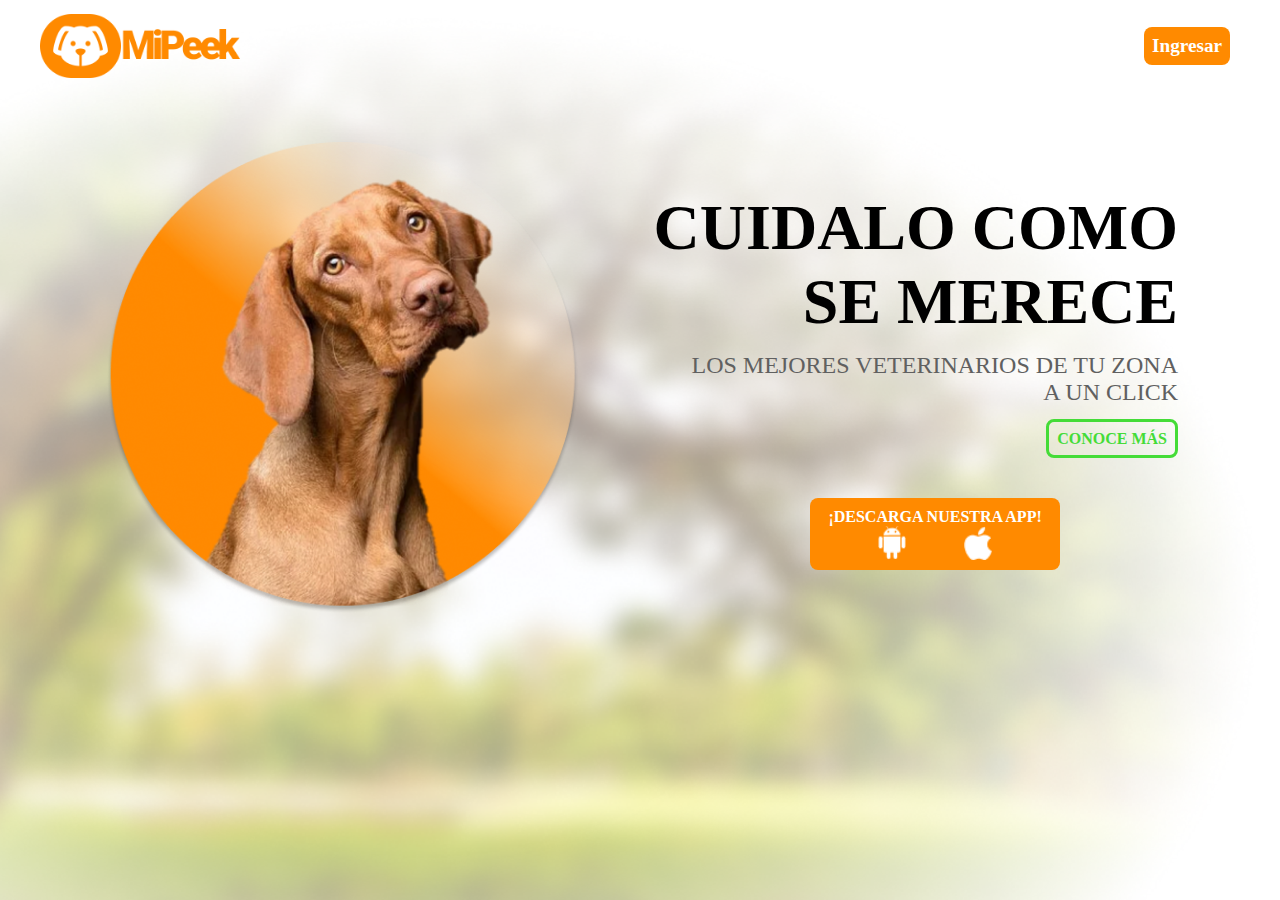
<file: index.html>
<!DOCTYPE html>
<html lang="es">
	<head>
		<meta charset="UTF-8" />
		<meta http-equiv="X-UA-Compatible" content="IE=edge" />
		<meta name="viewport" content="width=device-width, initial-scale=1.0" />
		<link rel="stylesheet" href="css/style_home.css" />
		<link href="img/icon_dog.png" rel="shortcut icon" type="image/png" />
		<title>Mi peek | Home</title>
	</head>
	<body>
		<header>
			<img src="img/Logo_MiPeek.png" alt="Logo Mi Peek" class="logo" />
			<nav class="nav_menu">
				<a href="logueo.html" class="btn_principal">Ingresar</a>
			</nav>
		</header>

		<main>
			<div class="hero">
				<img src="img/Perro.png" alt="perro_principal" />

				<div class="hero_text">
					<h1>Cuidalo como se merece</h1>
					<h2>Los mejores veterinarios de tu zona a un click</h2>

					<a href="#" class="btn_terciario">Conoce más</a>

					<div class="btn_descargar_app">
						<a
							href="https://play.google.com/store?hl=es_MX&utm_source=latam_Med&utm_medium=hasem&utm_content=Jan2017&utm_campaign=Evergreen&pcampaignid=MKT-FDR-latam-mx-1002290-Med-hasem-py-Evergreen-Jul1520-Text_Search_BKWS-28432345789&gclsrc=ds&gclsrc=ds"
							>¡Descarga nuestra App!
							<div class="logos_moviles">
								<img src="img/Android_logo.png" alt="Logo Android" />
								<img src="img/ios_logo.png" alt="Logo ios" />
							</div>
						</a>
					</div>
				</div>
			</div>
		</main>
	</body>
</html>
</file>
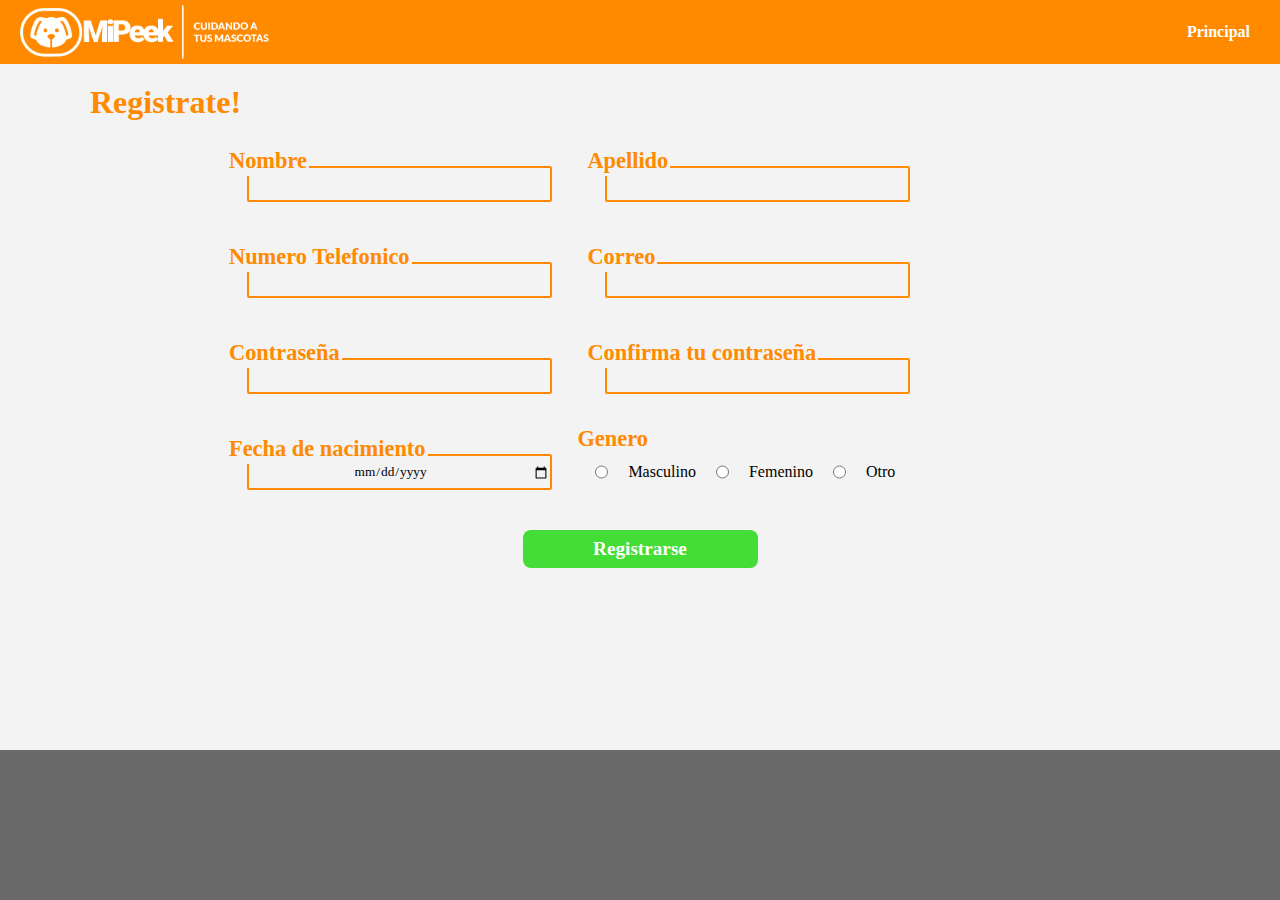
<file: form_new_user.html>
<!DOCTYPE html>
<html lang="es">
	<head>
		<meta charset="UTF-8" />
		<meta http-equiv="X-UA-Compatible" content="IE=edge" />
		<meta name="viewport" content="width=device-width, initial-scale=1.0" />
		<link href="img/icon_dog.png" rel="shortcut icon" type="image/png" />
		<link rel="stylesheet" href="css/form_new_user.css" />
		<title>Mi peek | Registro</title>
	</head>
	<body>
		<header>
			<div class="container">
				<img
					src="img/Logo_con_eslogan_orange.png"
					alt="Logo Mi Peek"
					class="logo"
				/>

				<nav class="nav_menu">
					<a href="index.html" class="nav_menu-btn">Principal</a>
				</nav>
			</div>
		</header>
		<main>
			<div class="container">
				<h1>Registrate!</h1>
				<div class="formulario">
					<form action="">
						<div class="campo_informacion">
							<h3>Nombre</h3>
							<input type="text" />
						</div>
						<div class="campo_informacion">
							<h3>Apellido</h3>
							<input type="text" />
						</div>
						<div class="campo_informacion">
							<h3>Numero Telefonico</h3>
							<input type="number" />
						</div>
						<div class="campo_informacion">
							<h3>Correo</h3>
							<input type="email" />
						</div>
						<div class="campo_informacion">
							<h3>Contraseña</h3>
							<input type="password" />
						</div>
						<div class="campo_informacion">
							<h3>Confirma tu contraseña</h3>
							<input type="password" />
						</div>
						<div class="campo_informacion">
							<h3>Fecha de nacimiento</h3>
							<input type="date" />
						</div>
						<div class="campo_informacion_radio">
							<h3>Genero</h3>
							<div class="radio">
								<input type="radio" id="masculino" name="genero" />
								<label for="masculino">Masculino</label>

								<input type="radio" id="femenino" name="genero" />
								<label for="femenino">Femenino</label>

								<input type="radio" id="otro" name="genero" />
								<label for="otro">Otro</label>
							</div>
						</div>
					</form>
                    <button class="btn_registrar">Registrarse</button>
				</div>
			</div>
		</main>
		<footer></footer>
	</body>
</html>
</file>
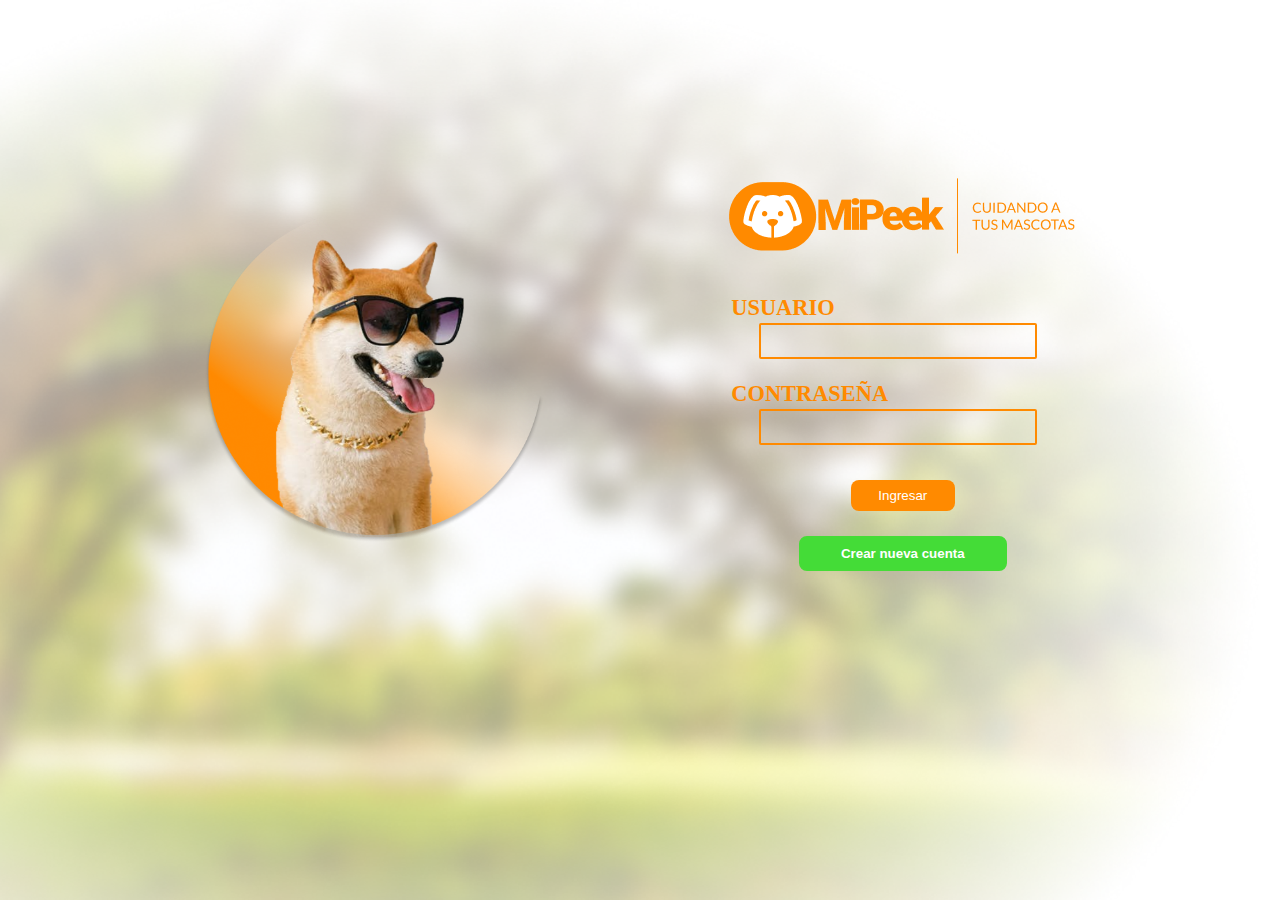
<file: logueo.html>
<!DOCTYPE html>
<html lang="es">
	<head>
		<meta charset="UTF-8" />
		<meta http-equiv="X-UA-Compatible" content="IE=edge" />
		<meta name="viewport" content="width=device-width, initial-scale=1.0" />
		<link rel="stylesheet" href="css/logueo.css" />
		<link href='img/icon_dog.png' rel='shortcut icon' type='image/png'>
		<title>Mi peek | Home</title>
	</head>
	<body>
		<main>
			<div class="hero">
				<img src="img/Perro_logIn.png" alt="Perro_logIn" class="Perro_logIn" />

				<div class="formulario">
					<form action="">
						<a href="index.html"
							><img src="img/Logo_con_eslogan.png" alt="" class="slogan"
						/></a>

						<div class="campo_informacion">
							<h3>USUARIO</h3>
							<input type="email" />
						</div>
						<div class="campo_informacion">
							<h3>CONTRASEÑA</h3>
							<input type="password" />
						</div>
						<button type="submit" class="btn_ingresar">Ingresar</button>
					</form>
					<button class="btn_crear"> <a href="form_new_user.html">Crear nueva cuenta</a> </button>
				</div>
			</div>
		</main>
	</body>
</html>
</file>
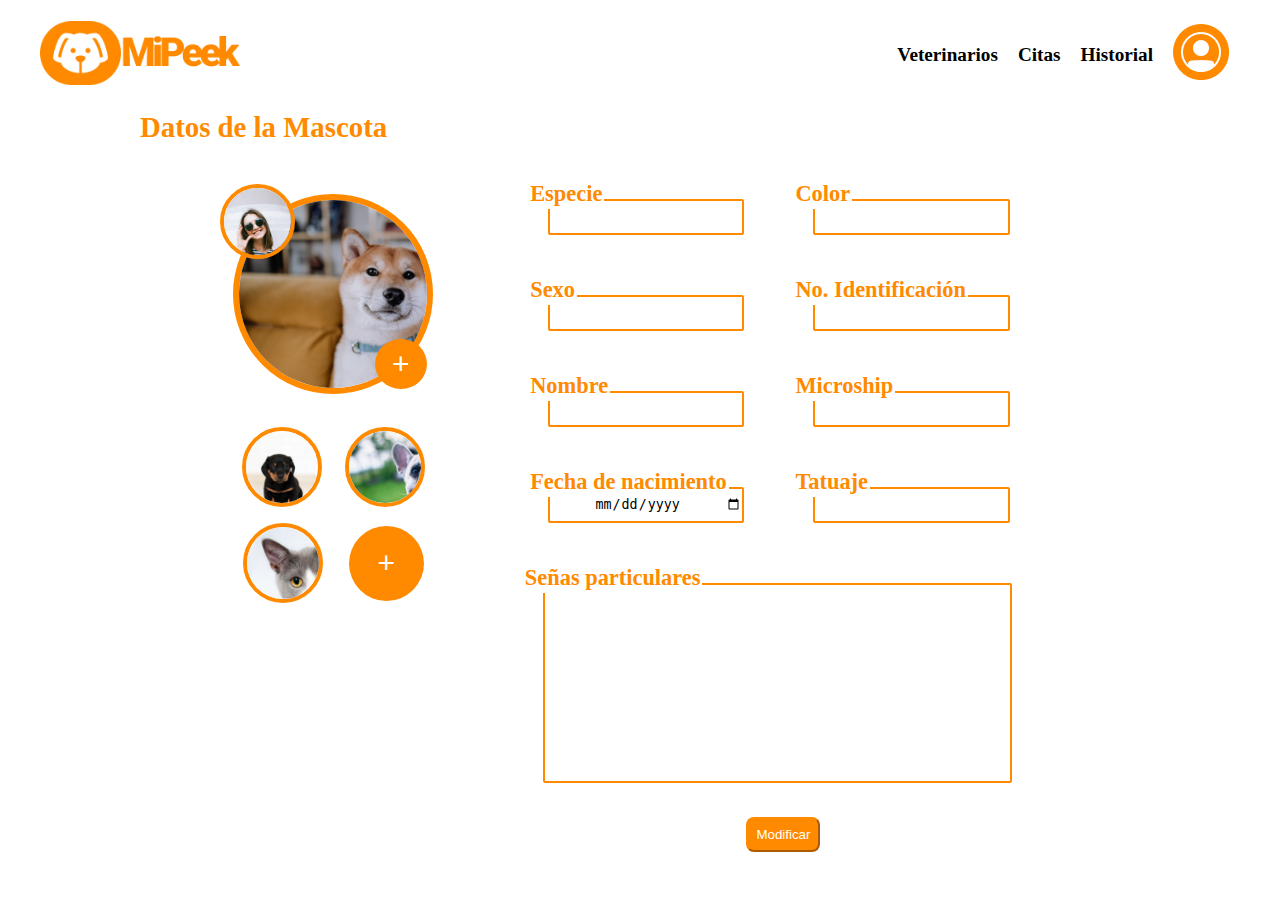
<file: perfil_mascota.html>
<!DOCTYPE html>
<html lang="es">
	<head>
		<meta charset="UTF-8" />
		<meta http-equiv="X-UA-Compatible" content="IE=edge" />
		<meta name="viewport" content="width=device-width, initial-scale=1.0" />
		<link rel="stylesheet" href="css/style_mascotas.css" />
		<link href='img/icon_dog.png' rel='shortcut icon' type='image/png'>
		<title>Mi Peek | Mis Mascotas</title>
	</head>
	<body>
		<header>
			<a href="index.html"
				><img src="img/Logo_MiPeek.png" alt="Logo Mi Peek" class="logo"
			/></a>
			<nav class="nav_menu">
				<a href="mapa.html" class="nav_menu-btn">Veterinarios</a>
				<a href="#" class="nav_menu-btn">Citas</a>
				<a href="#" class="nav_menu-btn">Historial</a>
				<a href="#" class="nav_menu-btn"
					><img src="img/Perfil.png" alt="logo perfil"
				/></a>
			</nav>
		</header>
		<main>
			<h1>Datos de la Mascota</h1>
			<div class="container">
				<div class="mascotas">
					<div class="img_persona">
						<img
							src="Usuario UNO/Mascota/Perro 1/girl.jpg"
							alt="usuario_persona"
							class="img_persona_perfil"
						/>
					</div>
					<div class="img_mascota">
						<img
							src="Usuario UNO/Mascota/Perro 1/perro_1.jpg"
							alt="Perfil_perro_usuario_Uno"
							class="img_mascota_perfil"
						/>
					</div>
					<button class="btn_actualizar_imagen" id="btn_actualizar_imagen">+</button>
					<div class="mas_mascotas">
						<div class="mas_mascota_imagen">
							<img
								src="Usuario UNO/Mascota/Perro 1/mas_mascotas/uno.jpg"
								alt=""
							/>
						</div>
						<div class="mas_mascota_imagen">
							<img
								src="Usuario UNO/Mascota/Perro 1/mas_mascotas/dos.jpg"
								alt=""
							/>
						</div>
						<div class="mas_mascota_imagen">
							<img
								src="Usuario UNO/Mascota/Perro 1/mas_mascotas/pexels-pixabay-104827.jpg"
								alt=""
							/>
						</div>
						<button class="btn_agregar_mascota">+</button>
					</div>
				</div>
				<div class="informacion_mascotas">
					<div class="campo_informacion">
						<h3>Especie</h3>
						<input type="text" />
					</div>
					<div class="campo_informacion">
						<h3>Color</h3>
						<input type="text" />
					</div>
					<div class="campo_informacion">
						<h3>Sexo</h3>
						<input type="text" />
					</div>
					<div class="campo_informacion">
						<h3>No. Identificación</h3>
						<input type="text" />
					</div>
					<div class="campo_informacion">
						<h3>Nombre</h3>
						<input type="text" />
					</div>
					<div class="campo_informacion">
						<h3>Microship</h3>
						<input type="text" />
					</div>
					<div class="campo_informacion">
						<h3>Fecha de nacimiento</h3>
						<input type="date" />
					</div>
					<div class="campo_informacion">
						<h3>Tatuaje</h3>
						<input type="text" />
					</div>
					<div class="campo_informacion_mod">
						<h3>Señas particulares</h3>
						<textarea
							name="senias_particulares"
							id="senias_particulares"
							cols="30"
							rows="10"
						></textarea>
					</div>
					<button class="btn_modificar">Modificar</button>
				</div>
			</div>
		</main>
	</body>
</html>
</file>
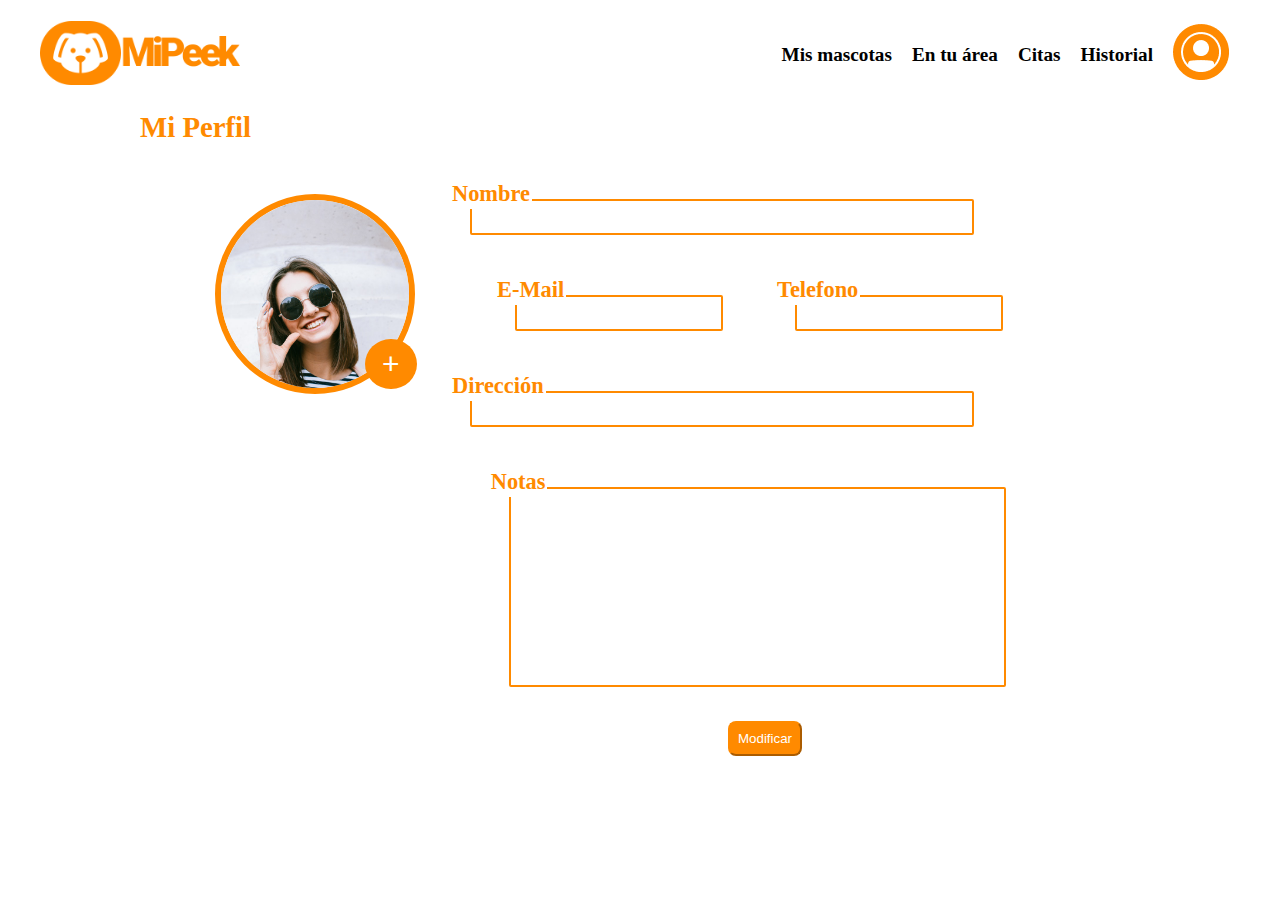
<file: perfil_usuario.html>
<!DOCTYPE html>
<html lang="es">
	<head>
		<meta charset="UTF-8" />
		<meta http-equiv="X-UA-Compatible" content="IE=edge" />
		<meta name="viewport" content="width=device-width, initial-scale=1.0" />
		<link rel="stylesheet" href="css/style_veterinario.css" />
		<link href='img/icon_dog.png' rel='shortcut icon' type='image/png'>
		<title>Mi Peek | Mis Mascotas</title>
	</head>
	<body>
		<header>
			<a href="index.html"
				><img src="img/Logo_MiPeek.png" alt="Logo Mi Peek" class="logo"
			/></a>
			<nav class="nav_menu">
				<a href="perfil_mascota.html" class="nav_menu-btn">Mis mascotas</a>
				<a href="mapa.html" class="nav_menu-btn">En tu área</a>
				<a href="#" class="nav_menu-btn">Citas</a>
				<a href="#" class="nav_menu-btn">Historial</a>
				<a href="#" class="nav_menu-btn"
					><img src="img/Perfil.png" alt="logo perfil"
				/></a>
			</nav>
		</header>
		<main>
			<h1>Mi Perfil</h1>
			<div class="container">
				<div class="veterinario">
					<div class="img_perfil">
						<img
							src="Usuario UNO/Mascota/Perro 1/girl.jpg"
							class="img_veterinario_perfil"
						/>
					</div>
					<button class="btn_actualizar_imagen">+</button>
				</div>
				<div class="informacion_veterinario">
					<div class="campo_informacion_largo">
						<h3>Nombre</h3>
						<input type="text" />
					</div>
					<div class="campo_informacion">
						<h3>E-Mail</h3>
						<input type="email" />
					</div>
					<div class="campo_informacion">
						<h3>Telefono</h3>
						<input type="text" />
					</div>
					<div class="campo_informacion_largo">
						<h3>Dirección</h3>
						<input type="text" />
					</div>
					<div class="campo_informacion_mod">
						<h3>Notas</h3>
						<textarea
							name="senias_particulares"
							id="senias_particulares"
							cols="30"
							rows="10"
						></textarea>
					</div>
					<button class="btn_modificar">Modificar</button>
				</div>
			</div>
		</main>
	</body>
</html>
</file>
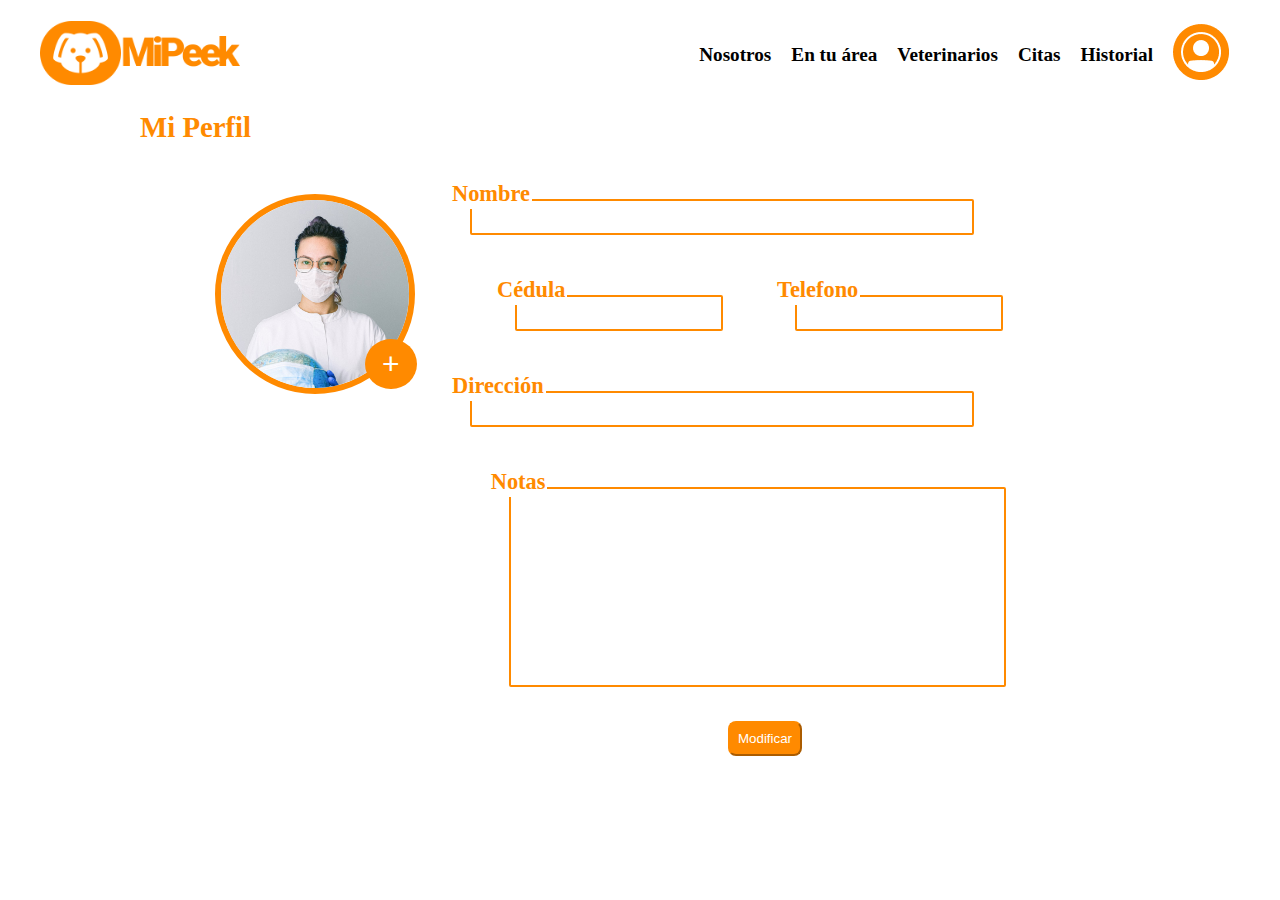
<file: perfil_veterinario.html>
<!DOCTYPE html>
<html lang="es">
	<head>
		<meta charset="UTF-8" />
		<meta http-equiv="X-UA-Compatible" content="IE=edge" />
		<meta name="viewport" content="width=device-width, initial-scale=1.0" />
		<link rel="stylesheet" href="css/style_veterinario.css" />
		<link href='img/icon_dog.png' rel='shortcut icon' type='image/png'>
		<title>Mi Peek | Mis Mascotas</title>
	</head>
	<body>
		<header>
			<a href="index.html"
				><img src="img/Logo_MiPeek.png" alt="Logo Mi Peek" class="logo"
			/></a>
			<nav class="nav_menu">
				<a href="#" class="nav_menu-btn">Nosotros</a>
				<a href="#" class="nav_menu-btn">En tu área</a>
				<a href="#" class="nav_menu-btn">Veterinarios</a>
				<a href="#" class="nav_menu-btn">Citas</a>
				<a href="#" class="nav_menu-btn">Historial</a>
				<a href="#" class="nav_menu-btn"
					><img src="img/Perfil.png" alt="logo perfil"
				/></a>
			</nav>
		</header>
		<main>
			<h1>Mi Perfil</h1>
			<div class="container">
				<div class="veterinario">
					<div class="img_perfil">
						<img
							src="img/vet.jpg"
							class="img_veterinario_perfil"
						/>
					</div>
					<button class="btn_actualizar_imagen">+</button>
				</div>
				<div class="informacion_veterinario">
					<div class="campo_informacion_largo">
						<h3>Nombre</h3>
						<input type="text" />
					</div>
					<div class="campo_informacion">
						<h3>Cédula</h3>
						<input type="text" />
					</div>
					<div class="campo_informacion">
						<h3>Telefono</h3>
						<input type="text" />
					</div>
					<div class="campo_informacion_largo">
						<h3>Dirección</h3>
						<input type="text" />
					</div>
					<div class="campo_informacion_mod">
						<h3>Notas</h3>
						<textarea
							name="senias_particulares"
							id="senias_particulares"
							cols="30"
							rows="10"
						></textarea>
					</div>
					<button class="btn_modificar">Modificar</button>
				</div>
			</div>
		</main>
	</body>
</html>
</file>
<file: css/style_home.css>
*{
    margin: 0;
    padding: 0;
    box-sizing: border-box;
}

body{
    font-family: Lato;
    max-width: 1400px;
    padding: 14px 20px;
    margin: auto;
    background-image:url(../img/bg_garden.png);
    background-repeat: no-repeat;
    background-size: cover;
    background-position: top;
    background-attachment: fixed;
}

.nav_menu{
    display: flex;
    text-align: center;  
    font-size: 1.2em;  
    font-weight: bold;
}

.nav_menu-btn{
    margin:  10px;
    color: #000000;
    text-decoration: none;
    transition: 0.3s;
}

header{
    margin: 0 20px;
    display: flex;
    justify-content: space-between;
    align-items: center;
}

.logo{
    width: 200px;
}

.hero{
    width: 90%;
    display: flex;
    justify-content: space-between;
    align-items: center;
    margin: 4em auto;
    padding: 0 20px;
    
}

.hero_text{
    text-align: right;
    text-transform: uppercase;
    margin-left: 4em;
    float: right;
}

.hero_text h1{
    font-size: 4em;
    font-weight: 900;
    margin-bottom: .2em;
}

.hero_text h2{
    font-size: 1.5em;
    font-weight: 400;   
    color: #606060; 
    margin-left: 2rem;
    margin-bottom: 1em;
}

.hero img{
    width: 38vw;
}

.slogan{
    width: 40%;
}

/*Botones*/

.btn_principal{
    border-radius: 8px;
    margin: 0 10px;
    background-color: #FF8A00;
    color: #fff;
    padding: 8px;
    text-decoration: none;
    transition: 0.3s;
}

.btn_secundario{
    border-radius: 8px;
    border-style: solid;
    color: #FF8A00;
    padding:6px 8px;
    text-decoration: none;
    transition: 0.3s;
}

.btn_terciario{
    width: 135px;
    border-radius: 8px;
    border-style: solid;
    color: #44DC37;
    padding: 8px;
    text-decoration: none;
    font-weight: 700;
    margin: 16px 0;
    transition: 0.3s;
}

.btn_descargar_app{
    text-align: center;
    width: 250px;
    margin-left: 30%;
    padding: 10px;
    font-size: 1em;
    border-radius: 8px;
    background-color: #FF8A00;
    color: #fff;
    text-decoration: none;
    margin-top: 50px;
    
}

.btn_descargar_app a{
    font-size: 1em;
    color: #fff;
    text-decoration: none;
    font-weight: 700;
}

.logos_moviles{
    display: flex;
    justify-content: space-evenly;
    text-align: center;
}

.logos_moviles img{
    width: 28px;
}

.btn_principal:hover, .btn_terciario:hover{
    box-shadow: 0px 0px 13px 1px rgba(73, 73, 73, 0.37);
}

.nav_menu-btn:hover{
    text-shadow: 0px 0px 13px 1px rgba(73, 73, 73, 0.37);
}
</file>
<file: css/form_new_user.css>
* {
	margin: 0;
	padding: 0;
	box-sizing: border-box;
	font-family: Lato;
}

header {
	background-color: #ff8a00;
}

header .container {
	display: flex;
	padding: 5px 20px;
	justify-content: space-between;
	align-items: center;
	max-width: 1400px;
	margin: auto;
}

.container a {
	color: #fff;
	font-weight: 700;
	margin: 0 10px;
	text-decoration: none;
}

.container a:hover {
	text-decoration: underline;
}

header img {
	width: 250px;
}

body {
	background-color: rgb(243, 243, 243);
}

h1{
    font-size: 2em;
	color: #ff8a00;
}

main .container {
	max-width: 1200px;
	margin: 20px auto;
    padding: 0 50px;
}


.formulario form {
	width: 90%;
	margin: auto;
	position: relative;
	display: flex;
	flex-wrap: wrap;
	flex-direction: row;
    margin: auto;
}

.formulario{
    padding: 15px 80px;
    margin: auto;
    display: flex;
    flex-direction: column;
    justify-content: center;
}

.campo_informacion {
	margin: 10px;
	width: 40%;
}

.campo_informacion h3 {
	font-size: 1.4em;
	color: #ff8a00;
	padding: 2px;
	background-color: rgb(243, 243, 243);
	position: absolute;
}

.campo_informacion input {
	border-color: #ff8a00;
	border-width: 2px;
	border-radius: 2px;
	border-style: solid;
    background-color: rgb(243, 243, 243);
	width: 90%;
	height: 36px;
	text-align: center;
	margin: 20px;
}

.radio{
	display: flex;
    flex-direction: row;
    align-items: center;
    margin-top: 10px;
    
}

.radio label{
    border-width: 2px;
}

.campo_informacion_radio h3 {
	font-size: 1.4em;
	color: #ff8a00;
	padding: 2px;
	background-color: rgb(243, 243, 243);
	position: absolute;
}

.campo_informacion_radio input {
	height: 36px;
	text-align: center;
	margin: 20px;
}

.btn_registrar{
    border-radius: 8px;
    background-color: #44DC37;
    border-style: none;
    color: #fff;
    padding: 8px;
    transition: 0.3s;
    width: 25%;
    font-size: 1.2em;
    font-weight: 700;
    margin: 10px auto;
}

.btn_registrar:hover{
    box-shadow: 0px 0px 13px 1px rgba(73, 73, 73, 0.37);
}

footer {
	height: 150px;
	width: 100%;
	background-color: #696969;
	position: absolute;
	bottom: 0;
	left: 0;
}
</file>
<file: css/logueo.css>
* {
	margin: 0;
	padding: 0;
	box-sizing: border-box;
}

body {
	font-family: Lato;
	max-width: 1400px;
	padding: 14px 20px;
	margin: auto;
	background-image: url(../img/bg_garden.png);
	background-repeat: no-repeat;
	background-size: cover;
	background-position: right;
	background-attachment: fixed;
    
}

.hero {
    height: 80vh;
	display: flex;
	justify-content: space-evenly;
	align-items: center;
}

.Perro_logIn{
    width: 38vh;
}

.formulario {
	display: flex;
	justify-content: center;
	flex-direction: column;
}

form {
	display: flex;
	flex-direction: column;
	
}
.slogan {
	margin-bottom: 25px;
}

.btn_ingresar{
    border-radius: 8px;
    margin: 25px auto;
    border-style: none;
    background-color: #FF8A00;
    color: #fff;
    padding: 8px;
    text-decoration: none;
    width: 30%;
    transition: 0.3s;
}

.btn_crear{
    margin: auto;
    width: 60%;
    border-radius: 8px;
    border-style: solid;
    border-color: #45dc37;
    background-color: #44DC37;
    color: #fff;
    padding: 8px;
    text-decoration: none;
    font-weight: bold;
    transition: 0.3s;
}

.btn_crear a{
    color: #fff;
    text-decoration: none;
}

.campo_informacion input{
    border-color: #FF8A00;
    background-color: rgba(255, 255, 255, 0);
    margin-left: 30px;
    width: 80%;
    border-width: 2px;
    border-radius: 2px;
    border-style: solid;
    height: 36px;
    padding: 0 5px;
}

.campo_informacion h3{
    font-size: 1.4em;
    color:  #FF8A00;
    padding: 2px;
}

.campo_informacion{
    margin: 10px 0;
}

.btn_crear:hover, .btn_ingresar:hover{
    box-shadow: 0px 0px 13px 1px rgba(73, 73, 73, 0.37);
}
</file>
<file: css/style_mascotas.css>
* {
	margin: 0;
	padding: 0;
	box-sizing: border-box;
}

body {
	font-family: Lato;
	max-width: 1400px;
	padding: 14px 20px;
	margin: auto;
}

.nav_menu {
	display: flex;
	text-align: center;
	justify-content: center;
	align-items: center;
	font-size: 1.2em;
	font-weight: bold;
}

.nav_menu-btn {
	margin: 10px;
	color: #000000;
	text-decoration: none;
}

header {
	margin: 0 20px;
	display: flex;
	justify-content: space-between;
	align-items: center;
}

main {
	width: 90vw;
	margin: auto;
	margin-top: 15px;
	max-width: 1000px;
}

.container {
	width: 90%;
	display: flex;
	justify-content: space-between;
	margin: 25px auto;
	/*
	border-style: solid;
	border-color: blueviolet;
	*/
}

.logo {
	width: 200px;
}

h1 {
	font-size: 1.8em;
	color: #ff8a00;
}

.mascotas {
	position: relative;
	display: flex;
	flex-direction: column;
	align-items: center;
	/*
	border-style: solid;
	border-color: rgb(255, 47, 220);
	*/
}

.btn_actualizar_imagen {
	border-radius: 50%;
	border-style: none;
	background-color: #ff8a00;
	color: #fff;
	position: absolute;
	padding: 8px 17px;
	text-decoration: none;
	font-size: 30px;
	top: 170px;
	left: 185px;
}

.img_persona {
	width: 75px;
	height: 75px;
	overflow: hidden;
	border-radius: 50%;
	position: absolute;
	left: 30px;
	top: 15px;

	border-style: solid;
	border-color: #ff8a00;
	border-width: 4px;
}

.img_persona_perfil {
	width: 100%;
	height: auto;
}

.img_mascota {
	margin: 25px;
	width: 200px;
	height: 200px;
	overflow: hidden;
	border-radius: 50%;

	border-style: solid;
	border-color: #ff8a00;
	border-width: 6px;
}

.mas_mascotas {
	width: 72%;
	display: flex;
	flex-direction: row;
	flex-wrap: wrap;
	justify-content: space-around;
	align-items: center;
	/*
	border-style: solid;
	border-color: rgb(47, 255, 186);
	*/
}

.mas_mascota_imagen {
	margin: 8px;
	width: 80px;
	height: 80px;
	overflow: hidden;
	border-radius: 50%;
	border-style: solid;
	border-color: #ff8a00;
	border-width: 4px;
}
.mas_mascota_imagen img {
	width: auto;
	height: 100px;
}

.img_mascota_perfil {
	width: auto;
	height: 100%;
}

.btn_agregar_mascota {
	margin: 8px;
	width: 75px;
	height: 75px;
	border-radius: 50%;
	border-style: none;
	background-color: #ff8a00;
	color: #fff;
	text-decoration: none;
	font-size: 30px;
}

.informacion_mascotas {
	width: 90%;
	margin: auto;
	position: relative;
	display: flex;
	flex-wrap: wrap;
	flex-direction: row;
	justify-content: center;
	/*
	border-style: solid;
	border-color: greenyellow;
	*/
}

.campo_informacion {
	margin: 10px;
	width: 40%;
	/*
	border-style: solid;
	border-color: aqua;
	*/
}

.campo_informacion h3 {
	font-size: 1.4em;
	color: #ff8a00;
	padding: 2px;
	background-color: #fff;
	position: absolute;
}

.campo_informacion_mod h3 {
	font-size: 1.4em;
	color: #ff8a00;
	padding: 2px;
	background-color: #fff;
	position: absolute;
}

.campo_informacion input {
	border-color: #ff8a00;
	border-width: 2px;
	border-radius: 2px;
	border-style: solid;
	width: 80%;
	height: 36px;
	text-align: center;
	margin: 20px;
}
.campo_informacion_mod {
	margin: 10px;
	width: 85%;
	/*
	border-style: solid;
	border-color: aqua;
	*/
}

.campo_informacion_mod textarea {
	padding-top: 2%;
	border-color: #ff8a00;
	border-width: 2px;
	border-radius: 2px;
	border-style: solid;
	width: 90%;
	height: 200px;
	text-align: center;
	margin: 20px;
	resize: none;
}

.btn_modificar {
	border-radius: 8px;
	margin: 0 10px;
	background-color: #ff8a00;
	color: #fff;
	padding: 8px;
	border-color: #ff8a00;
}
</file>
<file: css/style_veterinario.css>
* {
	margin: 0;
	padding: 0;
	box-sizing: border-box;
}

body {
	font-family: Lato;
	max-width: 1400px;
	padding: 14px 20px;
	margin: auto;
}

.nav_menu {
	display: flex;
	text-align: center;
	justify-content: center;
	align-items: center;
	font-size: 1.2em;
	font-weight: bold;
}

.nav_menu-btn {
	margin: 10px;
	color: #000000;
	text-decoration: none;
}

header {
	margin: 0 20px;
	display: flex;
	justify-content: space-between;
	align-items: center;
}

main {
	width: 90vw;
	margin: auto;
	margin-top: 15px;
	max-width: 1000px;
}

.container {
	width: 90%;
	display: flex;
	justify-content: space-between;
	margin: 25px auto;
	/*
	border-style: solid;
	border-color: blueviolet;
	*/
}

.logo {
	width: 200px;
}

h1 {
	font-size: 1.8em;
	color: #ff8a00;
}

.veterinario{
	position: relative;
	display: flex;
	flex-direction: column;
	align-items: center;
}

.btn_actualizar_imagen {
	border-radius: 50%;
	border-style: none;
	background-color: #ff8a00;
	color: #fff;
	position: absolute;
	padding: 8px 17px;
	text-decoration: none;
	font-size: 30px;
	top: 170px;
	left: 175px;
}

.img_persona {
	width: 75px;
	height: 75px;
	overflow: hidden;
	border-radius: 50%;
	position: absolute;
	left: 30px;
	top: 15px;

	border-style: solid;
	border-color: #ff8a00;
	border-width: 4px;
}

.img_perfil img {
	width: 100%;
	height: auto;
}

.img_perfil {
	margin: 25px;
	width: 200px;
	height: 200px;
	overflow: hidden;
	border-radius: 50%;

	border-style: solid;
	border-color: #ff8a00;
	border-width: 6px;
}

.mas_veterinario {
	width: 72%;
	display: flex;
	flex-direction: row;
	flex-wrap: wrap;
	justify-content: space-around;
	align-items: center;
	/*
	border-style: solid;
	border-color: rgb(47, 255, 186);
	*/
}

.img_veterinario_perfil {
	width: auto;
	height: 100%;
}

.informacion_veterinario {
	width: 90%;
	margin: auto;
	position: relative;
	display: flex;
	flex-wrap: wrap;
	flex-direction: row;
	justify-content: center;
}

.campo_informacion {
	margin: 10px;
	width: 40%;
}

.campo_informacion_largo {
	margin: 10px;
	width: 100%;
}

.campo_informacion_largo h3 {
	font-size: 1.4em;
	color: #ff8a00;
	padding: 2px;
	background-color: #fff; 
	position: absolute;
}

.campo_informacion_largo input {
	border-color: #ff8a00;
	border-width: 2px;
	border-radius: 2px;
	border-style: solid;
	width: 80%;
	height: 36px;
	text-align: center;
	margin: 20px;
}

.campo_informacion h3 {
	font-size: 1.4em;
	color: #ff8a00;
	padding: 2px;
	background-color: #fff;
	position: absolute;
}


.campo_informacion_mod h3 {
	font-size: 1.4em;
	color: #ff8a00;
	padding: 2px;
	background-color: #fff;
	position: absolute;
}

.campo_informacion input {
	border-color: #ff8a00;
	border-width: 2px;
	border-radius: 2px;
	border-style: solid;
	width: 80%;
	height: 36px;
	text-align: center;
	margin: 20px;
}
.campo_informacion_mod {
	margin: 10px;
	width: 85%;
}

.campo_informacion_mod textarea {
	padding-top: 2%;
	border-color: #ff8a00;
	border-width: 2px;
	border-radius: 2px;
	border-style: solid;
	width: 90%;
	height: 200px;
	text-align: center;
	margin: 20px;
	resize: none;
}

.btn_modificar {
	border-radius: 8px;
	margin: 0 10px;
	background-color: #ff8a00;
	color: #fff;
	padding: 8px;
	border-color: #ff8a00;
}
</file>
